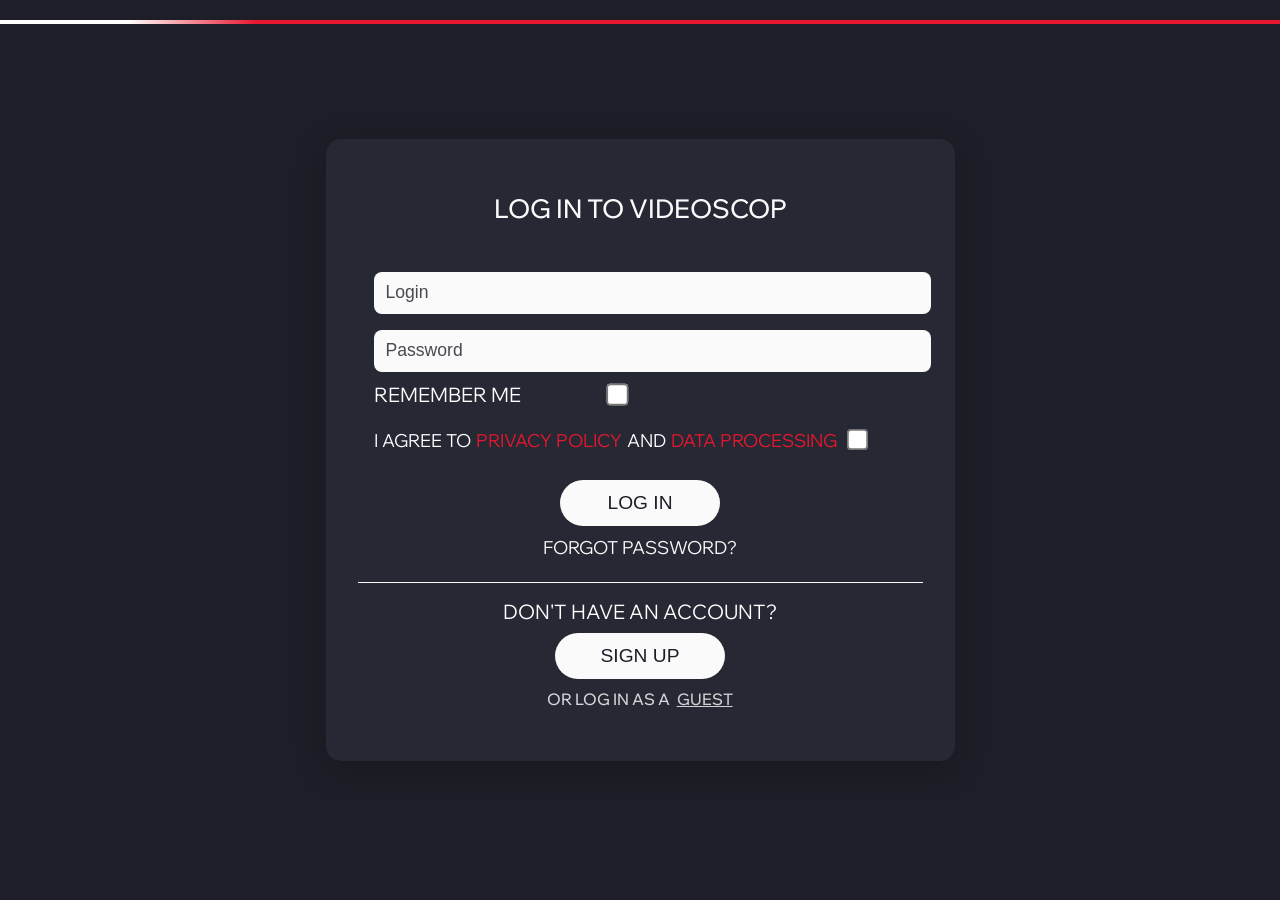
<file: frontend/index.html>
<!doctype html>
<html lang="en">
  <head>
    <meta charset="UTF-8" />
    <meta name="viewport" content="width=device-width, initial-scale=1.0" />
    <title>Authorization</title>
    <link rel="icon" href="public/Untitled_logo_1_free-file.jpg" />
    <link rel="stylesheet" href="styles/style.css" />
    <link rel="preconnect" href="https://fonts.googleapis.com" />
    <link rel="preconnect" href="https://fonts.gstatic.com" crossorigin />
    <link
      href="https://fonts.googleapis.com/css2?family=Inter:ital,opsz,wght@0,14..32,100..900;1,14..32,100..900&family=Monomakh&family=Roboto:ital,wght@0,100..900;1,100..900&family=Wix+Madefor+Display:wght@400..800&display=swap"
      rel="stylesheet"
    />
  </head>
  <body>
    <div class="progress"></div>
    <div class="cookies">
      <h3>TO PROCEED FURTHER, PLEASE AGREE TO THE PRIVACY POLICY🍪</h3>
      <button id="agree-with-cookies">okey</button>
    </div>
    <div class="container">
      <div id="login-form" class="auth-form">
        <h2>LOG IN TO VIDEOSCOP</h2>
        <form id="login">
          <div class="email">
            <input
              type="text"
              id="login-email"
              placeholder="Login"
              required
              minlength="3"
              maxlength="50"
            />
          </div>
          <div class="password">
            <input
              type="password"
              minlength="8"
              id="login-password"
              placeholder="Password"
              required
            />
          </div>
          <label class="remember-label">
            <input
              type="checkbox"
              id="remember-me"
              style="margin-right: 12rem"
            />
            <div class="remember">
              REMEMBER <span style="margin-right: 0.3rem"></span>ME
            </div>
          </label>
          <div class="privacy-policy">
            <label for="login-agree" style="display: flex; align-items: center">
              <input
                type="checkbox"
                id="login-agree"
                required
                style="margin-left: 0.6rem"
              />
              <div class="policy">
                I AGREE TO <a href="#" target="_blank">PRIVACY POLICY</a> AND
                <a href="#" target="_blank">DATA PROCESSING</a>
              </div>
            </label>
          </div>
          <button type="submit" class="login-btn">LOG IN</button>
          <a href="#" id="forgot" style="margin-bottom: 0.5rem"
            >FORGOT PASSWORD?</a
          >
        </form>
        <label for="show-register" id="dont-have-acc">
          DON'T HAVE AN ACCOUNT?
        </label>
        <button
          id="show-register"
          style="margin-top: 0.5rem"
          class="signup-btn"
        >
          SIGN UP
        </button>
        <div
          class="guest"
          style="opacity: 0.8; font-size: 1rem; font-weight: 500"
        >
          <span>OR LOG IN AS A</span>
          <a id="guest-login" style="margin-bottom: 1rem" href="#">GUEST</a>
        </div>
      </div>

      <div
        id="register-form"
        class="auth-form sign-up-container"
        style="display: none"
      >
        <h2>SIGN UP TO VIDEOSCOP</h2>
        <form id="register">
          <input
            type="text"
            id="register-username"
            placeholder="Username"
            required
            minlength="3"
            maxlength="50"
          />
          <input
            type="email"
            id="register-email"
            placeholder="Email"
            required
          />
          <div class="password">
            <input
              type="password"
              minlength="8"
              id="register-password"
              placeholder="Password"
              required
            />
          </div>
          <div class="privacy-policy">
            <label
              for="register-agree"
              style="display: flex; align-items: center"
            >
              <input
                type="checkbox"
                id="register-agree"
                required
                style="margin-left: 0.6rem"
              />
              <div class="policy">
                I AGREE TO <a href="#" target="_blank">PRIVACY POLICY</a> AND
                <a href="#" target="_blank">DATA PROCESSING</a>
              </div>
            </label>
          </div>
          <button type="submit" class="signup-btn">Sign up</button>
        </form>
        <button id="show-login" class="signup-btn">Back to log in</button>
      </div>
      <p class="error">
        <svg
          xmlns="http://www.w3.org/2000/svg"
          width="24"
          height="24"
          class="error-svg"
          viewBox="0 0 24 24"
        >
          <path
            fill="currentColor"
            d="M12.5 8.752a.5.5 0 0 0-1 0v6a.5.5 0 0 0 1 0Z"
          />
          <circle cx="11.999" cy="16.736" r=".5" fill="currentColor" />
          <path
            fill="currentColor"
            d="M18.642 20.934H5.385a2.5 2.5 0 0 1-2.222-3.644L9.792 4.421a2.5 2.5 0 0 1 4.444 0l6.629 12.869a2.5 2.5 0 0 1-2.223 3.644M12.014 4.065a1.478 1.478 0 0 0-1.334.814L4.052 17.748a1.5 1.5 0 0 0 1.333 2.186h13.257a1.5 1.5 0 0 0 1.334-2.186L13.348 4.879a1.478 1.478 0 0 0-1.334-.814"
          />
        </svg>
        <div class="error-message">
          
        </div>
      </p>
    </div>
    <script src="script.js"></script>
    <script src="auth.js"></script>
  </body>
</html>
</file>
<file: frontend/styles/style.css>
:root {
  --main-backgroundColor: #1d1e27;
  --auth-background: #262934;
  --main-color: #fafafa;
  --active: #e8162e;
  --font-size: 20px;
}

body {
  font-family: Arial, sans-serif;
  font-size: var(--font-size);
  background: var(--main-backgroundColor);
  color: #fff;
  display: flex;
  justify-content: center;
  align-items: center;
  height: 100vh;
  margin: 0;
  font-family: 'Wix Madefor Display', sans-serif;
  font-optical-sizing: auto;
  font-style: normal;
}

.progress {
  display: flex;
  position: fixed;
  top: 20px;
  width: 100%;
  height: 4px;
  background: linear-gradient(to right, white 10%, #e8162e 20%);
}

.cookies {
  display: flex;
  flex-direction: column;
  justify-content: flex-end;
  /* background-color: rgba(0, 0, 0, 1); */
  background-color: #1d1f27;
  box-shadow: 0 0 2px 1px var(--auth-background);
  position: absolute;
  top: 3rem;
  width: 300px;
  z-index: 1000;
  padding: 2rem;
  border-radius: 1.2rem;
  visibility: hidden;
  opacity: 0;
  transition:
    opacity 0.3s ease-in-out,
    visibility 0.3s;
}

.cookies.clicked {
  visibility: visible;
  opacity: 1;
}

.cookies button {
  justify-content: flex-end;
  flex-grow: 0;
  font-family: 'Wix Madefor Display', sans-serif;
  font-size: 1.3rem;
  font-weight: 500;
  background-color: var(--main-color);
  border: none;
  border-radius: 0.7rem;
  padding: 0.5rem 0.7rem;
  cursor: pointer;
  transition: 0.4s all ease-in-out;
}

.cookies button:hover {
  color: var(--main-color);
  background-color: #83531d;
}

.container {
  background: var(--auth-background);
  padding: 2rem;
  border-radius: 15px;
  backdrop-filter: blur(10px);
  box-shadow: 0 8px 32px rgba(0, 0, 0, 0.2);
  width: 100%;
  max-width: 565px;
  text-align: center;
}

#login {
  border-bottom: 1px solid #fafafa;
  padding: 1rem;
  margin-bottom: 1rem;
  display: flex;
  flex-direction: column;
}

form {
  text-align: center;
}

.auth-form h2 {
  margin-bottom: 1.5rem;
  font-size: 1.6rem;
  font-weight: 500;
  color: #fafafa;
}

.sign-up-container {
  display: flex;
  flex-direction: column;
  flex-wrap: wrap;
}

.auth-form input {
  width: 100%;
  padding: 0.75rem;
  margin: 0.5rem auto;
  border: none;
  border-radius: 8px;
  background: #fafafa;
  color: #000;
  font-size: 1rem;
  outline: none;
}

.auth-form input::placeholder {
  color: #1d1e27 !important;
  font-weight: 500;
  font-size: 1.1rem;
  opacity: 0.8;
}

.auth-form button {
  width: 100%;
  padding: 0.75rem;
  margin: 1rem 0;
  border: none;
  border-radius: 8px;
  background: var(--active);
  color: #fff;
  font-size: 1rem;
  cursor: grab;
  transition: background 0.5s ease;
}

.auth-form button:hover {
  background: #b10a1e;
}

a {
  transition: 0.4s all ease-in-out;
}

.privacy-policy {
  margin: 1rem 0;
  text-align: left !important;
  display: inline-flex;
  align-items: center;
}

.privacy-policy input {
  display: flex;
}

.privacy-policy a {
  color: #ff6f61;
  text-decoration: none;
}

.privacy-policy a:hover {
  text-decoration: underline;
}

.privacy-policy input[type='checkbox'] {
  transform: scale(1.6);
}

#form-pass {
  position: relative;
}

#password {
  position: absolute;
  top: 196px;
  transform: translateX(170px);
  cursor: pointer;
}

#login-email {
  position: relative;
}

#email {
  position: absolute;
  top: 136px;
  transform: translateX(170px);
}

#remember-me {
  transform: scale(1.7);
}

input[type='checkbox'] {
  accent-color: var(--active);
}

.privacy-policy label {
  display: flex;
  flex-direction: row-reverse;
  align-items: center;
}

.privacy-policy input[type='checkbox'] {
  margin-right: 0.5rem;
}

.policy {
  display: flex;
  align-items: center;
  white-space: nowrap;
  margin: 0;
  padding: 0;
  font-size: 1.15rem;
}

.policy a {
  display: inline;
  margin: 0 5px;
  color: #e8162e;
}

.remember {
  display: flex;
  align-items: center !important;
}

.remember-label {
  display: flex;
  flex-direction: row-reverse;
  align-items: center;
  justify-content: center !important;
  gap: -1rem;
}

.login-btn,
.signup-btn {
  color: var(--main-backgroundColor) !important;
  background-color: var(--main-color) !important;
  border-radius: 1.6rem !important;
  margin: 0.6rem auto !important;
  padding: 0.6rem 0.95rem;
  width: 30% !important;
  font-size: 1.2rem !important;
}

.login-btn:hover,
.signup-btn:hover {
  color: var(--main-color) !important;
  background-color: var(--active) !important;
}

#forgot {
  display: block;
  color: #fafafa;
  font-size: 1.1rem;
  text-decoration: none;
}

#dont-have-acc {
  margin-top: 2rem !important;
  margin: 5rem !important;
}

#guest-login {
  color: var(--main-color);
  margin-left: 0.2rem;
}

#forgot:hover {
  transform: scale(1.1);
  text-decoration: underline;
}

#guest-login:hover {
  transform: scale(1.1) !important;
  text-decoration: underline;
}

.error {
  display: none;
  align-items: center;
  justify-content: flex-start;
  gap: 0.4rem;
  margin-left: 2rem;
  opacity: 0.5;
  transition: 0.2s all ease;
}

.error-svg {
  color: #e8162e;
  transform: scale(1.3);
}

@media (max-width: 768px) {
  .container {
    padding: 1rem;
    max-width: 90%;
  }

  .auth-form h2 {
    font-size: 1.4rem;
  }

  .auth-form input {
    padding: 0.5rem;
    font-size: 0.9rem;
  }

  .auth-form button {
    padding: 0.5rem;
    font-size: 0.9rem;
    width: 50% !important;
  }

  .login-btn,
  .signup-btn {
    width: 60% !important;
  }

  .policy {
    font-size: 1rem;
  }

  #forgot {
    font-size: 1rem;
  }

  #guest-login {
    font-size: 1rem;
  }
}

@media (max-width: 490px) {
  body {
    display: flex;
    justify-content: center !important;
    align-items: center;
    height: 100vh;
    padding: 1rem;
  }

  .policy {
    display: flex;
    flex-direction: column;
  }

  .container {
    position: static !important;
    transform: none !important;
    left: auto !important;
    width: 100% !important;
    max-width: 100% !important;
    margin: 0 auto;
    padding: 1.5rem !important;
  }

  .auth-form h2 {
    font-size: 1.2rem;
  }

  .auth-form input {
    padding: 0.5rem auto !important;
    width: 90% !important;
    font-size: 0.8rem;
  }

  .auth-form button {
    padding: 0.4rem;
    font-size: 0.8rem;
    width: 70% !important;
  }

  .login-btn,
  .signup-btn {
    width: 80% !important;
  }

  .policy {
    font-size: 0.9rem;
    flex-direction: column;
  }

  .remember-label {
    flex-direction: column-reverse;
    align-items: center;
  }

  #forgot {
    font-size: 0.9rem;
  }

  #guest-login {
    font-size: 0.9rem;
  }

  .privacy-policy {
    display: flex;
    flex-direction: column;
  }

  #dont-have-acc {
    margin: 0 auto !important;
  }
}

@media (max-width: 310px) {
  .container {
    transform: translateX(1rem) !important;
  }
}
</file>
